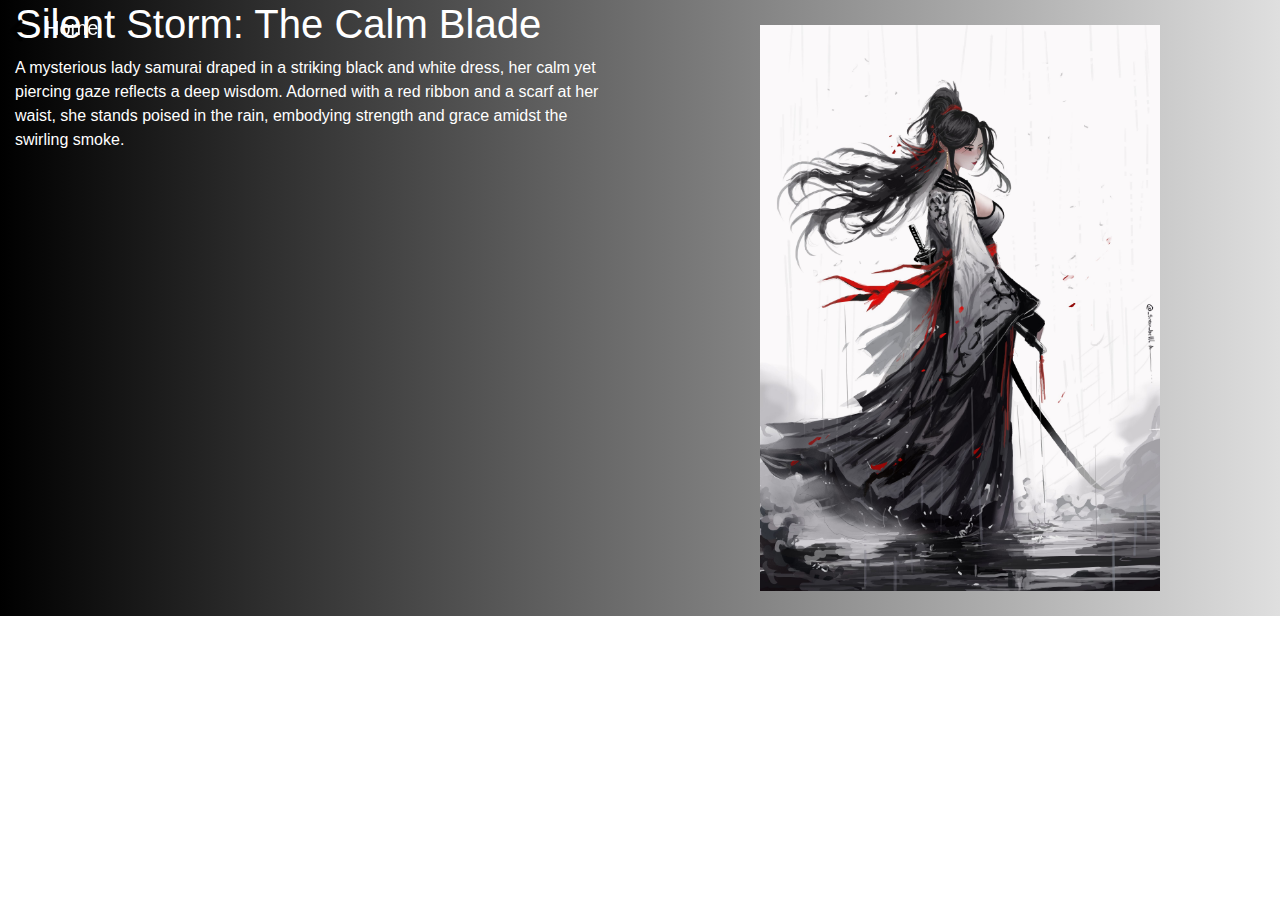
<file: art gallery/art.html>
<!DOCTYPE html>
<html lang="en">
<head>
  <meta charset="UTF-8">
  <meta name="viewport" content="width=device-width, initial-scale=1.0">
  <link rel="stylesheet" href="https://stackpath.bootstrapcdn.com/bootstrap/4.5.2/css/bootstrap.min.css" integrity="sha384-JcKb8q3iqJ61gNV9KGb8thSsNjpSL0n8PARn9HuZOnIxN0hoP+VmmDGMN5t9UJ0Z" crossorigin="anonymous">
  <script src="https://code.jquery.com/jquery-3.5.1.slim.min.js" integrity="sha384-DfXdz2htPH0lsSSs5nCTpuj/zy4C+OGpamoFVy38MVBnE+IbbVYUew+OrCXaRkfj" crossorigin="anonymous"></script>
  <script src="https://cdn.jsdelivr.net/npm/popper.js@1.16.1/dist/umd/popper.min.js" integrity="sha384-9/reFTGAW83EW2RDu2S0VKaIzap3H66lZH81PoYlFhbGU+6BZp6G7niu735Sk7lN" crossorigin="anonymous"></script>
  <script src="https://stackpath.bootstrapcdn.com/bootstrap/4.5.2/js/bootstrap.min.js" integrity="sha384-B4gt1jrGC7Jh4AgTPSdUtOBvfO8shuf57BaghqFfPlYxofvL8/KUEfYiJOMMV+rV" crossorigin="anonymous"></script>
  <link rel="stylesheet" href="./art.css">
  <title>My Art Gallery</title>
</head>
<body>
  <div class="navigation-bar bg-light">
    <nav class="navbar navbar-light fixed-top">
      <a class="navbar-brand" href="../index.html">
        <img src="./arrow.png" width="25" height="25" class="d-inline-block align-top" alt="" loading="lazy">
        <p>Home</p>
      </a>
    </nav>
  </div>

  <!-- art section -->
  <div class="container-fluid"> <!-- Corrected the class name -->
    <div class="row drawing-card">
        <div class="art-detail-card col-12 col-md-6">
          <h1>Silent Storm: The Calm Blade</h1>
          <p>A mysterious lady samurai draped in a striking black and white dress, her calm yet piercing gaze reflects a deep wisdom. Adorned with a red ribbon and a scarf at her waist, she stands poised in the rain, embodying strength and grace amidst the swirling smoke.</p>
        </div>
        <div class="art-drawing-card col-12 col-md-6">
          <img class="drawing-image" src="./art pictures/Lady_samurai.jpg" alt="">
        </div>
    </div>
  </div>
</body>
</html>
</file>
<file: art gallery/art.css>
* {
  margin: 0;
  padding: 0;
  box-sizing: border-box; 
}

.navigation-bar {
  backdrop-filter: blur(10px);
  position: relative; 
  z-index: 1000; 
}

.navbar {
  padding: 10px; 
}

.navbar .navbar-brand {
  color: #ffffff;
  display: flex; 
  align-items: center; 
}

.navbar .navbar-brand p {
  margin: 0; 
  padding-left: 10px; 
  transform: translateY(-2px); 
}

.drawing-card{
  width: 100vw;
  height: 80%;
  background: linear-gradient(to right, black, rgb(223, 223, 223));
}
.art-detail-card {
  color: #fff;
}

.art-drawing-card {
  padding: 25px;
  text-align: center;
}
.drawing-image{
  width: 400px;
}
</file>
